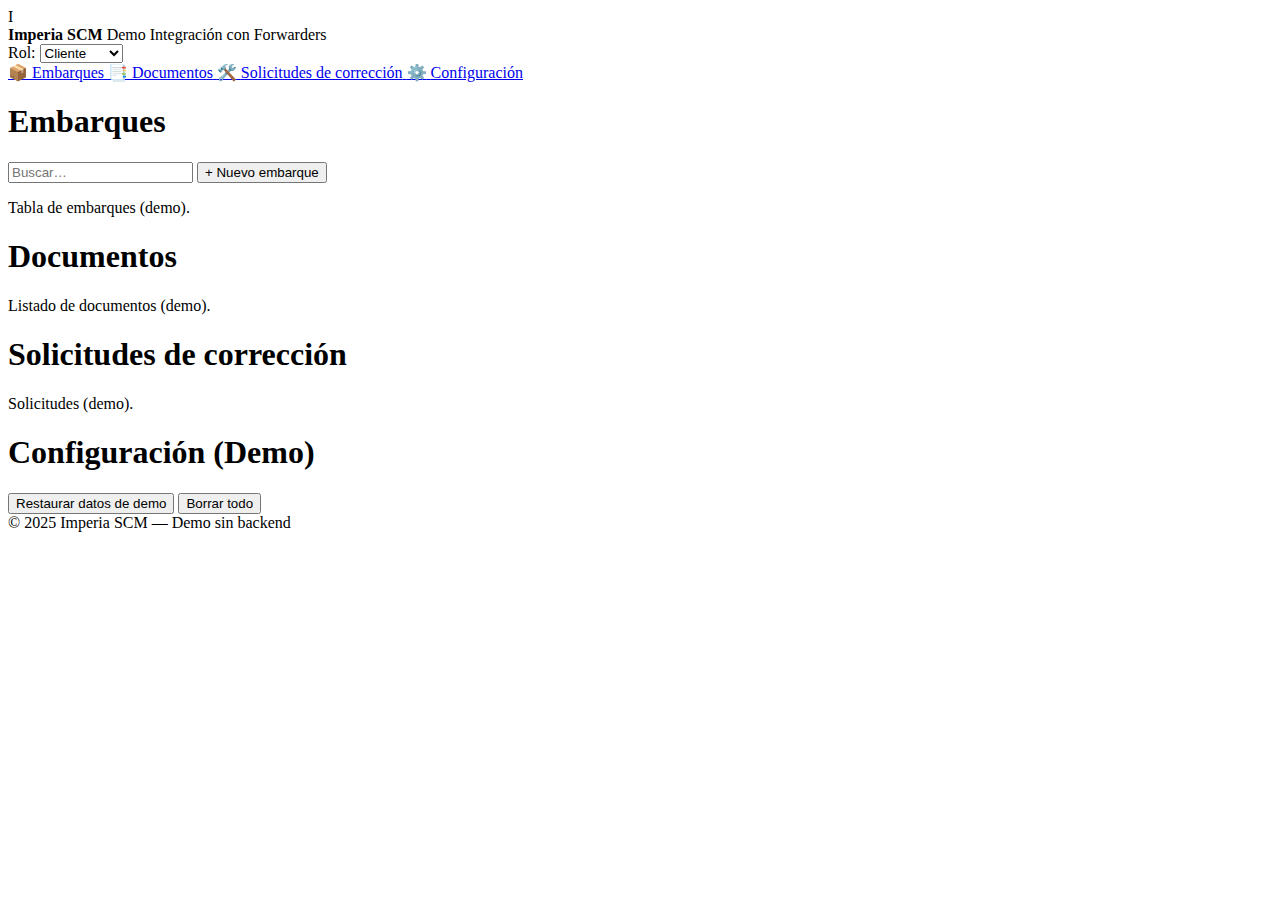
<file: index.html>
<!doctype html>
<html lang="es">
<head>
  <meta charset="utf-8">
  <meta name="viewport" content="width=device-width, initial-scale=1">
  <title>Imperia SCM — Demo</title>
  <link rel="stylesheet" href="styles.css">
</head>
<body>
  <!-- Top bar -->
  <header class="topbar">
    <div class="brand">
      <div class="logo" aria-hidden="true">I</div>
      <div class="brand-text">
        <strong>Imperia SCM</strong>
        <span>Demo Integración con Forwarders</span>
      </div>
    </div>

    <div class="role-switcher">
      <label for="roleSelect">Rol:</label>
      <select id="roleSelect" aria-label="Cambiar rol">
        <option value="cliente">Cliente</option>
        <option value="forwarder">Forwarder</option>
      </select>
    </div>
  </header>

  <!-- Layout con sidebar + main -->
  <div class="layout">
    <!-- Sidebar (clonado del ref) -->
    <aside class="sidenav">
      <nav class="sidenav__nav" aria-label="Primary">
        <a class="sidenav__item is-active" data-view="embarques" href="javascript:void(0)">
          <span class="sidenav__icon" aria-hidden="true">📦</span>
          <span class="sidenav__label">Embarques</span>
        </a>
        <a class="sidenav__item" data-view="documentos" href="javascript:void(0)">
          <span class="sidenav__icon" aria-hidden="true">📑</span>
          <span class="sidenav__label">Documentos</span>
        </a>
        <a class="sidenav__item" data-view="solicitudes" href="javascript:void(0)">
          <span class="sidenav__icon" aria-hidden="true">🛠️</span>
          <span class="sidenav__label">Solicitudes de corrección</span>
        </a>
        <a class="sidenav__item" data-view="config" href="javascript:void(0)">
          <span class="sidenav__icon" aria-hidden="true">⚙️</span>
          <span class="sidenav__label">Configuración</span>
        </a>
      </nav>
    </aside>

    <!-- Contenido -->
    <main id="app">
      <section id="view-embarques" class="view visible">
        <div class="section-header">
          <h1>Embarques</h1>
          <input id="searchBox" type="search" placeholder="Buscar…" aria-label="Buscar embarques">
          <button id="btnNuevo" class="only-forwarder">+ Nuevo embarque</button>
        </div>
        <div id="shipmentsTable" class="card table">
          <p class="muted">Tabla de embarques (demo).</p>
        </div>
      </section>

      <section id="view-documentos" class="view">
        <div class="section-header"><h1>Documentos</h1></div>
        <div id="docsList" class="card table">
          <p class="muted">Listado de documentos (demo).</p>
        </div>
      </section>

      <section id="view-solicitudes" class="view">
        <div class="section-header"><h1>Solicitudes de corrección</h1></div>
        <div id="solicitudesList" class="card table">
          <p class="muted">Solicitudes (demo).</p>
        </div>
      </section>

      <section id="view-config" class="view">
        <div class="section-header"><h1>Configuración (Demo)</h1></div>
        <div class="card">
          <button id="btnCargarDemo">Restaurar datos de demo</button>
          <button id="btnBorrarTodo">Borrar todo</button>
        </div>
      </section>
    </main>
  </div>

  <footer class="footer">
    <span>© 2025 Imperia SCM — Demo sin backend</span>
  </footer>

  <script src="app.js"></script>
</body>
</html>
</file>
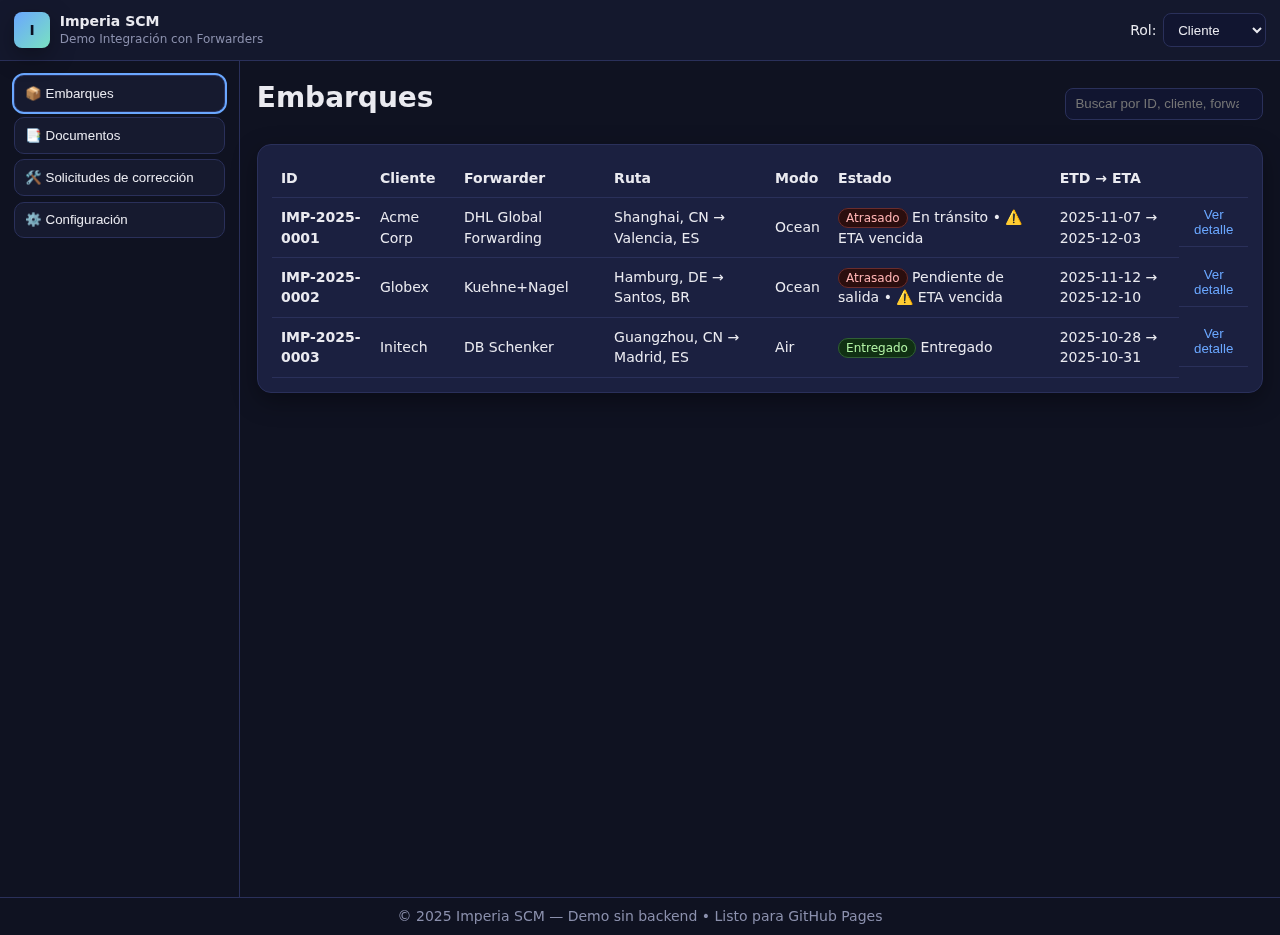
<file: imperia-forwarders-demo.html>
<!doctype html>
<html lang="es">
<head>
  <meta charset="utf-8">
  <meta name="viewport" content="width=device-width, initial-scale=1">
  <title>Imperia SCM — Demo Integración Forwarders</title>
  <style>
/* ===== styles.css (inline) ===== */
:root{
  --bg: #0f1221;
  --panel: #161a2f;
  --muted: #8b90ad;
  --text: #eaeaf0;
  --accent: #6aa7ff;
  --accent-2: #79e1c1;
  --danger: #ff7b7b;
  --warning: #ffd166;
  --ok: #95e06c;
  --card: #1b2040;
  --border: #2a305a;
  --shadow: 0 8px 24px rgba(0,0,0,.35);
}

*{box-sizing:border-box}
html,body{margin:0;height:100%;background:var(--bg);color:var(--text);font:14px/1.45 system-ui, -apple-system, Segoe UI, Roboto, Inter, Arial}
h1,h2{margin:.2rem 0 1rem}
a{color:var(--accent)}

.topbar{display:flex;justify-content:space-between;align-items:center;padding:.8rem 1rem;border-bottom:1px solid var(--border);background:rgba(22,26,47,.8);backdrop-filter:saturate(140%) blur(8px);position:sticky;top:0;z-index:5}
.brand{display:flex;align-items:center;gap:.7rem}
.logo{width:36px;height:36px;border-radius:8px;background:linear-gradient(135deg,var(--accent),var(--accent-2));display:grid;place-items:center;color:#0a0e1f;font-weight:900;box-shadow:var(--shadow)}
.brand-text{display:flex;flex-direction:column}
.brand-text span{color:var(--muted);font-size:12px}

.role-switcher{display:flex;align-items:center;gap:.5rem}
select, input, textarea, button{background:#111530;border:1px solid var(--border);color:var(--text);padding:.55rem .7rem;border-radius:8px}
button{cursor:pointer}
button.primary{background:var(--accent);color:#0a0e1f;border:none}
button.danger{background:var(--danger);border:none}
button.link{background:transparent;border:none;color:var(--accent);padding:0}

.layout{display:flex;min-height:calc(100vh - 64px - 32px)}
.sidebar{width:240px;border-right:1px solid var(--border);padding:1rem;position:sticky;top:64px;height:calc(100vh - 64px);overflow:auto}
.sidebar .nav-btn{display:block;width:100%;text-align:left;margin-bottom:.4rem;padding:.7rem;border:1px solid var(--border);background:var(--panel);border-radius:10px}
.sidebar .nav-btn.active{outline:2px solid var(--accent);}

main{flex:1;padding:1rem 1.2rem}
.section-header{display:flex;gap:.6rem;align-items:center;justify-content:space-between;flex-wrap:wrap;margin-bottom:.8rem}
.view{display:none}
.view.visible{display:block}

.card{background:var(--card);border:1px solid var(--border);border-radius:14px;padding:1rem;box-shadow:var(--shadow);margin-bottom:1rem}
.table table{width:100%;border-collapse:collapse}
.table th,.table td{border-bottom:1px solid var(--border);padding:.65rem;text-align:left}
.table tr:hover{background:#101436}
.badge{padding:.15rem .5rem;border-radius:999px;font-size:12px;border:1px solid var(--border);background:rgba(255,255,255,.05)}
.badge.ok{border-color:#315f36;color:#b1f2a4;background:#103013}
.badge.warn{border-color:#5a4a15;color:#ffe8a3;background:#2b250e}
.badge.late{border-color:#6a2d2d;color:#ffb3b3;background:#2b0e0e}

.grid-2{display:grid;grid-template-columns:1fr 1fr;gap:1rem}
@media(max-width:980px){.grid-2{grid-template-columns:1fr}.sidebar{position:static;width:auto;height:auto;border-right:none}}

.footer{padding:.6rem 1rem;border-top:1px solid var(--border);color:var(--muted);text-align:center}

.muted{color:var(--muted)}
.small{font-size:12px}

.doc-actions{display:flex;gap:.4rem;flex-wrap:wrap;margin-top:.6rem}

.timeline{display:flex;gap:1rem;flex-wrap:wrap}
.timeline .milestone{background:var(--panel);border:1px solid var(--border);border-radius:10px;padding:.6rem;min-width:180px}
.timeline label{display:block;font-size:12px;color:var(--muted)}
.timeline input{width:100%;margin-top:.25rem}

.actions-row{display:flex;gap:.4rem;flex-wrap:wrap;align-items:center;justify-content:flex-end}

.chips{display:flex;gap:.3rem;flex-wrap:wrap}
.chip{border:1px dashed var(--border);padding:.2rem .5rem;border-radius:8px;font-size:12px;color:var(--muted)}
  </style>
</head>
<body>
  <header class="topbar">
    <div class="brand">
      <div class="logo">I</div>
      <div class="brand-text">
        <strong>Imperia SCM</strong>
        <span>Demo Integración con Forwarders</span>
      </div>
    </div>
    <div class="role-switcher">
      <label for="roleSelect">Rol:</label>
      <select id="roleSelect">
        <option value="cliente">Cliente</option>
        <option value="forwarder">Forwarder</option>
      </select>
    </div>
  </header>

  <div class="layout">
    <aside class="sidebar">
      <nav>
        <button class="nav-btn active" data-view="embarques">📦 Embarques</button>
        <button class="nav-btn" data-view="documentos">📑 Documentos</button>
        <button class="nav-btn" data-view="solicitudes">🛠️ Solicitudes de corrección</button>
        <button class="nav-btn" data-view="config">⚙️ Configuración</button>
      </nav>
    </aside>

    <main id="app">
      <section id="view-embarques" class="view visible">
        <div class="section-header">
          <h1>Embarques</h1>
          <input id="searchBox" type="search" placeholder="Buscar por ID, cliente, forwarder, origen o destino">
          <button id="btnNuevo" class="only-forwarder">+ Nuevo embarque</button>
        </div>
        <div id="shipmentsTable" class="card table"></div>
      </section>

      <section id="view-detalle" class="view">
        <div class="section-header">
          <button id="btnVolver">← Volver</button>
          <h1 id="detalleTitulo">Detalle de embarque</h1>
        </div>
        <div class="grid-2">
          <div class="card">
            <h2>Resumen</h2>
            <div id="detalleResumen"></div>
          </div>
          <div class="card">
            <h2>Línea de tiempo</h2>
            <div id="detalleTimeline"></div>
            <div class="only-forwarder muted small">Como forwarder puedes actualizar fechas.</div>
          </div>
        </div>

        <div class="grid-2">
          <div class="card">
            <h2>Documentos</h2>
            <div id="detalleDocs"></div>
            <div class="doc-actions">
              <input id="docFile" type="file" class="only-forwarder">
              <input id="docName" type="text" placeholder="Nombre visible del documento" class="only-forwarder">
              <select id="docType" class="only-forwarder">
                <option value="BL">BL</option>
                <option value="Factura">Factura</option>
                <option value="Packing List">Packing List</option>
                <option value="Certificado Origen">Certificado Origen</option>
                <option value="Otro">Otro</option>
              </select>
              <button id="btnAddDoc" class="only-forwarder">Subir documento</button>
            </div>
            <p class="muted small">Demo: los archivos no se suben a un servidor; se guarda el nombre/tipo en el navegador.</p>
          </div>
          <div class="card">
            <h2>Solicitudes / Comentarios</h2>
            <div id="detalleNotas"></div>
            <textarea id="notaTexto" rows="3" placeholder="Escribe una solicitud de corrección o un comentario"></textarea>
            <button id="btnAgregarNota">Agregar</button>
          </div>
        </div>
      </section>

      <section id="view-documentos" class="view">
        <div class="section-header">
          <h1>Documentos</h1>
          <input id="docSearchBox" type="search" placeholder="Buscar por ID de embarque o tipo de documento">
        </div>
        <div id="docsList" class="card table"></div>
      </section>

      <section id="view-solicitudes" class="view">
        <div class="section-header">
          <h1>Solicitudes de corrección</h1>
        </div>
        <div id="solicitudesList" class="card table"></div>
      </section>

      <section id="view-config" class="view">
        <div class="section-header">
          <h1>Configuración (Demo)</h1>
        </div>
        <div class="card">
          <p><strong>Integraciones simuladas:</strong> API de forwarders (push de hitos y documentos), acceso de clientes con lectura, canal de comentarios/solicitudes.</p>
          <button id="btnCargarDemo">Restaurar datos de demo</button>
          <button id="btnBorrarTodo">Borrar todo</button>
        </div>
      </section>
    </main>
  </div>

  <footer class="footer">
    <span>© 2025 Imperia SCM — Demo sin backend • Listo para GitHub Pages</span>
  </footer>

  <script>
/* ===== app.js (inline) ===== */
// SPA sin backend. Persistencia con localStorage.

const qs = (s, el=document) => el.querySelector(s);
const qsa = (s, el=document) => [...el.querySelectorAll(s)];

const storageKey = "imperia_demo_v1";
const nowISO = () => new Date().toISOString();

const sampleData = {
  role: "cliente",
  shipments: [
    {
      id: "IMP-2025-0001",
      customer: "Acme Corp",
      forwarder: "DHL Global Forwarding",
      origin: "Shanghai, CN",
      destination: "Valencia, ES",
      mode: "Ocean",
      incoterm: "FOB",
      status: "En tránsito",
      milestones: {
        pickup: "2025-11-03",
        customs: "2025-11-06",
        etd: "2025-11-07",
        eta: "2025-12-03"
      },
      documents: [
        {name:"BL Provisional", type:"BL", uploadedAt:"2025-11-04T10:00:00Z"},
        {name:"Factura 2025-1103", type:"Factura", uploadedAt:"2025-11-04T10:01:00Z"}
      ],
      notes: [
        {by:"cliente", text:"Por favor confirmar ETD definitivo.", at:"2025-11-04T11:00:00Z"}
      ]
    },
    {
      id: "IMP-2025-0002",
      customer: "Globex",
      forwarder: "Kuehne+Nagel",
      origin: "Hamburg, DE",
      destination: "Santos, BR",
      mode: "Ocean",
      incoterm: "CIF",
      status: "Pendiente de salida",
      milestones: {
        pickup: "2025-11-10",
        customs: "",
        etd: "2025-11-12",
        eta: "2025-12-10"
      },
      documents: [],
      notes: []
    },
    {
      id: "IMP-2025-0003",
      customer: "Initech",
      forwarder: "DB Schenker",
      origin: "Guangzhou, CN",
      destination: "Madrid, ES",
      mode: "Air",
      incoterm: "EXW",
      status: "Entregado",
      milestones: {
        pickup: "2025-10-25",
        customs: "2025-10-27",
        etd: "2025-10-28",
        eta: "2025-10-31"
      },
      documents: [{name:"AWB", type:"BL", uploadedAt:"2025-10-28T08:00:00Z"}],
      notes: [{by:"forwarder", text:"Entregado en almacén del cliente.", at:"2025-10-31T16:20:00Z"}]
    }
  ]
};

const state = {
  data: null,
  view: "embarques",
  selectedId: null
};

function load() {
  let s = localStorage.getItem(storageKey);
  if (!s) {
    localStorage.setItem(storageKey, JSON.stringify(sampleData));
    s = JSON.stringify(sampleData);
  }
  state.data = JSON.parse(s);
  applyRoleUI();
  render();
}

function save() {
  localStorage.setItem(storageKey, JSON.stringify(state.data));
}

function setRole(role) {
  state.data.role = role;
  save();
  applyRoleUI();
}

function applyRoleUI() {
  const role = state.data?.role || "cliente";
  qs("#roleSelect").value = role;
  qsa(".only-forwarder").forEach(el => {
    el.style.display = role === "forwarder" ? "" : "none";
  });
}

function setView(v) {
  state.view = v;
  qsa(".nav-btn").forEach(b => b.classList.toggle("active", b.dataset.view === v));
  qsa(".view").forEach(vw => vw.classList.remove("visible"));
  const tgt = qs(`#view-${v}`);
  if (tgt) tgt.classList.add("visible");
  if (v === "embarques") renderShipments();
  if (v === "documentos") renderDocs();
  if (v === "solicitudes") renderSolicitudes();
}

function render() { renderShipments(); }

function humanStatus(s, eta) {
  if (!eta) return s;
  const d = new Date(eta);
  const today = new Date();
  if (d < today && s !== "Entregado") return s + " • " + "⚠️ ETA vencida";
  return s;
}

function badgeFor(s, eta) {
  const d = new Date(eta || Date.now());
  const today = new Date();
  if (s === "Entregado") return '<span class="badge ok">Entregado</span>';
  if (eta && d < today) return '<span class="badge late">Atrasado</span>';
  return '<span class="badge warn">En tránsito</span>';
}

function renderShipments(filter="") {
  const box = qs("#shipmentsTable");
  const rows = state.data.shipments
    .filter(sh => {
      const f = filter.toLowerCase();
      const pool = [sh.id, sh.customer, sh.forwarder, sh.origin, sh.destination].join(" ").toLowerCase();
      return pool.includes(f);
    })
    .map(sh => `
      <tr data-id="${sh.id}" class="row-ship">
        <td><strong>${sh.id}</strong></td>
        <td>${sh.customer}</td>
        <td>${sh.forwarder}</td>
        <td>${sh.origin} → ${sh.destination}</td>
        <td>${sh.mode}</td>
        <td>${badgeFor(sh.status, sh.milestones?.eta)} ${humanStatus(sh.status, sh.milestones?.eta)}</td>
        <td>${(sh.milestones?.etd || "-")} → ${(sh.milestones?.eta || "-")}</td>
        <td class="actions-row">
          <button class="link">Ver detalle</button>
        </td>
      </tr>
    `).join("");

  box.innerHTML = `
    <table>
      <thead>
        <tr>
          <th>ID</th><th>Cliente</th><th>Forwarder</th><th>Ruta</th><th>Modo</th><th>Estado</th><th>ETD → ETA</th><th></th>
        </tr>
      </thead>
      <tbody>${rows}</tbody>
    </table>
  `;

  qsa(".row-ship", box).forEach(tr => {
    tr.addEventListener("click", () => openDetalle(tr.dataset.id));
  });
}

function openDetalle(id) {
  state.selectedId = id;
  const sh = state.data.shipments.find(s => s.id === id);
  qs("#detalleTitulo").textContent = `${sh.id} — ${sh.origin} → ${sh.destination}`;
  qs("#detalleResumen").innerHTML = `
    <div class="chips">
      <span class="chip"><strong>Cliente:</strong> ${sh.customer}</span>
      <span class="chip"><strong>Forwarder:</strong> ${sh.forwarder}</span>
      <span class="chip"><strong>Modo:</strong> ${sh.mode}</span>
      <span class="chip"><strong>Incoterm:</strong> ${sh.incoterm}</span>
      <span class="chip"><strong>Estado:</strong> ${sh.status}</span>
    </div>
  `;

  const ms = sh.milestones || {};
  const role = state.data.role;
  const editable = role === "forwarder";
  const msFields = [
    ["pickup","Pick up"],
    ["customs","Aduana"],
    ["etd","Salida (ETD)"],
    ["eta","Llegada (ETA)"]
  ].map(([k,label]) => `
      <div class="milestone">
        <label>${label}</label>
        <input type="date" data-ms="${k}" value="${ms[k] || ""}" ${editable ? "" : "disabled"} />
      </div>
  `).join("");

  qs("#detalleTimeline").innerHTML = `<div class="timeline">${msFields}</div>`;

  // Documentos
  renderDocsDetalle(sh);

  // Notas
  renderNotasDetalle(sh);

  // Bind events
  qsa('input[type="date"][data-ms]').forEach(inp => {
    inp.addEventListener("change", (e) => {
      const key = e.target.dataset.ms;
      sh.milestones[key] = e.target.value;
      if (key === "eta" && sh.status !== "Entregado") {
        sh.status = "En tránsito";
      }
      save();
      openDetalle(id); // re-render
    });
  });

  qs("#btnAgregarNota").onclick = () => {
    const text = qs("#notaTexto").value.trim();
    if (!text) return;
    sh.notes = sh.notes || [];
    sh.notes.push({by: state.data.role, text, at: nowISO()});
    qs("#notaTexto").value = "";
    save();
    renderNotasDetalle(sh);
    setView("detalle");
  };

  qs("#btnAddDoc")?.addEventListener("click", () => {
    const docName = qs("#docName").value.trim() || (qs("#docFile").files[0]?.name || "Documento");
    const docType = qs("#docType").value || "Otro";
    sh.documents = sh.documents || [];
    sh.documents.push({name: docName, type: docType, uploadedAt: nowISO()});
    qs("#docFile").value = ""; qs("#docName").value = "";
    save();
    renderDocsDetalle(sh);
  });

  setView("detalle");
}

function renderDocsDetalle(sh) {
  const list = (sh.documents||[]).map(d => `
    <tr>
      <td>${d.name}</td>
      <td>${d.type}</td>
      <td>${new Date(d.uploadedAt).toLocaleString()}</td>
      <td class="actions-row">
        <button class="link">Descargar</button>
        <button class="link danger only-forwarder">Eliminar</button>
      </td>
    </tr>
  `).join("");
  qs("#detalleDocs").innerHTML = `
    <div class="table">
      <table>
        <thead><tr><th>Nombre</th><th>Tipo</th><th>Fecha</th><th></th></tr></thead>
        <tbody>${list || "<tr><td colspan='4' class='muted'>Sin documentos</td></tr>"}</tbody>
      </table>
    </div>
  `;
  qsa("#detalleDocs .danger").forEach((btn, idx) => {
    btn.addEventListener("click", () => {
      if (!confirm("¿Eliminar documento?")) return;
      sh.documents.splice(idx,1);
      save();
      renderDocsDetalle(sh);
    });
  });
}

function renderNotasDetalle(sh) {
  const list = (sh.notes||[]).slice().reverse().map(n => `
    <div class="card">
      <div><strong>${n.by === "forwarder" ? "Forwarder" : "Cliente"}</strong> • ${new Date(n.at).toLocaleString()}</div>
      <div>${n.text}</div>
    </div>
  `).join("");
  qs("#detalleNotas").innerHTML = list || "<p class='muted'>Sin notas aún.</p>";
}

function renderDocs() {
  const all = [];
  state.data.shipments.forEach(sh => {
    (sh.documents||[]).forEach(d => all.push({shipId: sh.id, ...d}));
  });
  const q = (qs("#docSearchBox").value || "").toLowerCase();
  const filtered = all.filter(d => (d.shipId + " " + d.type + " " + d.name).toLowerCase().includes(q));
  const rows = filtered.map(d => `
    <tr>
      <td><strong>${d.shipId}</strong></td>
      <td>${d.name}</td>
      <td>${d.type}</td>
      <td>${new Date(d.uploadedAt).toLocaleString()}</td>
      <td class="actions-row"><button class="link">Descargar</button></td>
    </tr>
  `).join("");
  qs("#docsList").innerHTML = `
    <table>
      <thead><tr><th>Embarque</th><th>Nombre</th><th>Tipo</th><th>Subido</th><th></th></tr></thead>
      <tbody>${rows || "<tr><td colspan='5' class='muted'>No hay documentos</td></tr>"}</tbody>
    </table>
  `;
}

function renderSolicitudes() {
  const items = [];
  state.data.shipments.forEach(sh => {
    (sh.notes||[]).forEach(n => {
      items.push({shipId: sh.id, ...n});
    });
  });
  const rows = items
    .slice()
    .reverse()
    .map(n => `
      <tr>
        <td><strong>${n.shipId}</strong></td>
        <td>${n.by}</td>
        <td>${new Date(n.at).toLocaleString()}</td>
        <td>${n.text}</td>
      </tr>
    `).join("");
  qs("#solicitudesList").innerHTML = `
    <table>
      <thead><tr><th>Embarque</th><th>Autor</th><th>Fecha</th><th>Detalle</th></tr></thead>
      <tbody>${rows || "<tr><td colspan='4' class='muted'>Sin solicitudes</td></tr>"}</tbody>
    </table>
  `;
}

// Eventos UI
window.addEventListener("DOMContentLoaded", () => {
  load();
  qs("#roleSelect").addEventListener("change", (e)=> setRole(e.target.value));
  qsa(".nav-btn").forEach(b => b.addEventListener("click", ()=> setView(b.dataset.view)));
  qs("#btnVolver").addEventListener("click", () => setView("embarques"));
  qs("#searchBox").addEventListener("input", (e) => renderShipments(e.target.value));
  qs("#docSearchBox").addEventListener("input", () => renderDocs());
  qs("#btnCargarDemo").addEventListener("click", () => {
    localStorage.setItem(storageKey, JSON.stringify(sampleData));
    load();
    alert("Datos de demo restaurados.");
  });
  qs("#btnBorrarTodo").addEventListener("click", () => {
    if (confirm("Esto borrará los datos locales de la demo. ¿Continuar?")) {
      localStorage.removeItem(storageKey);
      load();
    }
  });
  qs("#btnNuevo").addEventListener("click", () => {
    const role = state.data.role;
    if (role !== "forwarder") { alert("Solo el forwarder puede crear embarques (demo)."); return; }
    const id = prompt("ID del embarque (p.ej. IMP-2025-0004):");
    if (!id) return;
    state.data.shipments.push({
      id, customer:"—", forwarder:"—", origin:"—", destination:"—",
      mode:"Ocean", incoterm:"FOB", status:"Pendiente de salida",
      milestones:{pickup:"", customs:"", etd:"", eta:""}, documents:[], notes:[]
    });
    save();
    renderShipments();
  });
});
  </script>
</body>
</html>
</file>
<file: styles.css>

</file>
